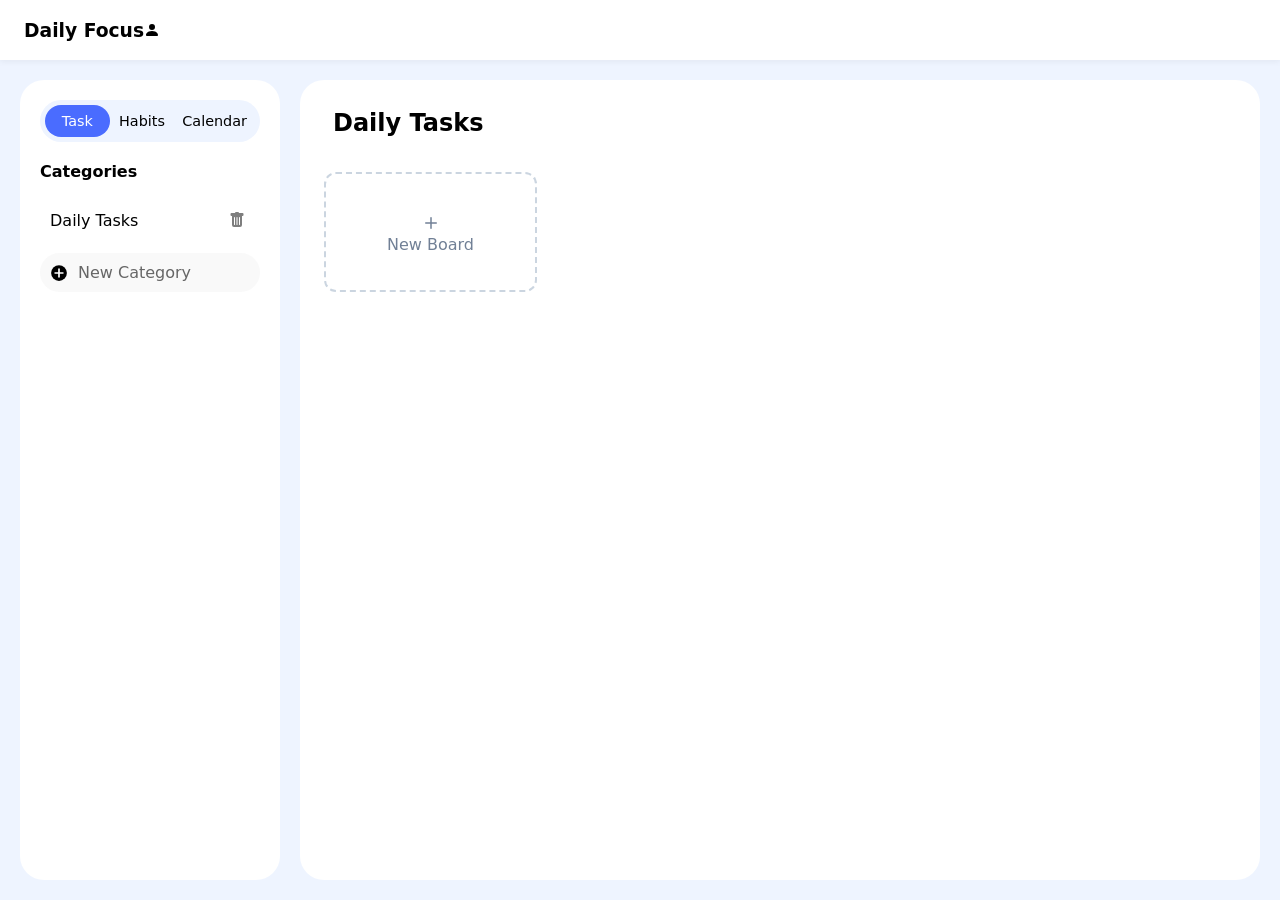
<file: index.html>
<!DOCTYPE html>
<html lang="en">
<head>
    <meta charset="UTF-8">
    <meta name="viewport" content="width=device-width, initial-scale=1.0">
    <title>Daily Focus</title>
    <link rel="stylesheet" href="style.css">
    <link rel="shortcut icon" href="./icon/android-chrome-512x512.png" type="image/x-icon">
</head>
<body>

<header id="top">
    <h3>Daily Focus</h3>
    <svg xmlns="http://www.w3.org/2000/svg" width="16" height="16" fill="currentColor" class="bi bi-person-fill" viewBox="0 0 16 16">
        <path d="M3 14s-1 0-1-1 1-4 6-4 6 3 6 4-1 1-1 1zm5-6a3 3 0 1 0 0-6 3 3 0 0 0 0 6"/>
    </svg>
</header>

<div id="page">
    <div id="row">
        <aside class="bar">
            <div id="barlist">
                <div class="taskorhabit field_txt">
                    <div class="field active" data-mode="task">Task</div>
                    <div class="field" data-mode="habit">Habits</div>
                    <div class="field" data-mode="calendar">Calendar</div>
                </div>
                <div class="mode mode-task">
                    <p class="title">Categories</p>
                    <ul>
                        <li class="category">Daily Tasks</li> 
                        <li class="add"> 
                            <svg id="addCat" xmlns="http://www.w3.org/2000/svg" viewBox="0 0 16 16">
                                <path d="M8 15A7 7 0 1 1 8 1a7 7 0 0 1 0 14"/> <path d="M8 
                                4v8M4 8h8" stroke="currentColor" stroke-width="1.5"/> </svg> New Category 
                        </li> 
                    </ul>     
                </div>
                <div class="mode mode-habit hidden">
                    <p class="title">My Habits</p>
                    <div class="view-toggle">
                        <button id="habitDailyFilter" class="mini-btn active">Daily</button>
                        <button id="habitWeeklyFilter" class="mini-btn">Weekly</button>
                    </div>
                    <ul id="habitSidebarList" class="habit-feed">
                        <li class="add"> 
                            <svg id="addHabit" xmlns="http://www.w3.org/2000/svg" viewBox="0 0 16 16">
                                <path d="M8 15A7 7 0 1 1 8 1a7 7 0 0 1 0 14"/> 
                                <path d="M8 4v8M4 8h8" stroke="currentColor" stroke-width="1.5"/> 
                            </svg> 
                            <span>New Habit</span> </li> 
                    </ul>
                </div>

                

                <div class="mode mode-calendar hidden">
                    <p class="title">Incoming Events</p>
                    <div class="view-toggle">
                        <button id="toggleWeek" class="mini-btn">Week</button>
                        <button id="toggleMonth" class="mini-btn active">Month</button>
                    </div>
                    <ul id="eventSidebarList" class="event-feed"></ul>
                </div>
            </div>

        </aside>


        <main class="right">
            <div id="boardsContainer" class="boards-dashboard">
                <div class="dashboard-header">
                    <h2 id="categoryDisplayTitle" contenteditable="true" spellcheck="false">My Boards</h2>
                </div>
                <div id="boardsList" class="boards-grid">
                    <div class="add-board-card" id="addNewBoardBtn">
                        <svg xmlns="http://www.w3.org/2000/svg" width="24" height="24" fill="currentColor" viewBox="0 0 16 16">
                            <path d="M8 4a.5.5 0 0 1 .5.5v3h3a.5.5 0 0 1 0 1h-3v3a.5.5 0 0 1-1 0v-3h-3a.5.5 0 0 1 0-1h3v-3A.5.5 0 0 1 8 4"/>
                        </svg>
                        <span>New Board</span>
                    </div>
                </div>
            </div>

            <div id="kanbanView" class="hidden">
                <div id="taskHeader" class="head">
                    <div style="display: flex; align-items: center; gap: 15px;">
                        <button id="backToBoards" class="mini-btn" style="cursor:pointer; border:none; background:none;">
                            <svg width="20" height="20" fill="currentColor" viewBox="0 0 16 16"><path d="M15 8a.5.5 0 0 0-.5-.5H2.707l3.147-3.146a.5.5 0 1 0-.708-.708l-4 4a.5.5 0 0 0 0 .708l4 4a.5.5 0 0 0 .708-.708L2.707 8.5H14.5A.5.5 0 0 0 15 8"/></svg>
                        </button>
                        <h1 class="category_name" id="boardTitle" contenteditable="true">Board Name</h1>
                    </div>
                </div>

                <div id="taskMain" class="taskStates">
                    <div class="addStateCondition" onclick="todo.addNewColumnPrompt()">
                        <div class="taskCondition">New List</div>
                        <div class="add-task-trigger">
                            <svg xmlns="http://www.w3.org/2000/svg" width="16" height="16" fill="currentColor" viewBox="0 0 16 16">
                                <path d="M14 1a1 1 0 0 1 1 1v12a1 1 0 0 1-1 1H2a1 1 0 0 1-1-1V2a1 1 0 0 1 1-1zM2 0a2 2 0 0 0-2 2v12a2 2 0 0 0 2 2h12a2 2 0 0 0 2-2V2a2 2 0 0 0-2-2zM8 4a.5.5 0 0 1 .5.5v3h3a.5.5 0 0 1 0 1h-3v3a.5.5 0 0 1-1 0v-3h-3a.5.5 0 0 1 0-1h3v-3A.5.5 0 0 1 8 4"/>
                            </svg>
                        </div>
                    </div>
                </div>
            </div>

            <div id="habitView" class="hidden">
                <div class="head">
                    <h1>Consistency Tracker</h1>
                    <p>Your progress over the last 7 days</p>
                </div>
                <div class="stats-container">
                    <div class="stat-card">
                        <span id="completionRate">0%</span>
                        <label>Today's Completion</label>
                    </div>
                </div>
                <div class="chart-wrapper">
                    <div id="habitChart" class="habit-chart"></div>
                </div>
            </div>

            <div id="calendarView" class="hidden">
                <div class="calendar-header">
                    <button id="prevMonth" class="nav-btn">&lt;</button>
                    <h2 id="calendarTitle">Month Year</h2>
                    <button id="nextMonth" class="nav-btn">&gt;</button>
                </div>
                <div id="calendarGrid" class="calendar-grid"></div>
            </div>
        </main>
    </div>
</div>

<div id="customModal" class="modal hidden">
    <div class="modal-content">
        <div class="modal-header">
            <h2 id="modalTitle">Title</h2>
            <span class="close-modal">&times;</span>
        </div>
        <div class="modal-body">
            <input type="text" id="modalInput" style="width: 100%; padding: 10px; border: 1px solid #ddd; border-radius: 5px;">
        </div>
        <div class="modal-footer">
            <button id="modalCancel" class="mini-btn">Cancel</button>
            <button id="modalConfirm" class="mini-btn active">Confirm</button>
        </div>
    </div>
</div>

<div id="taskModal" class="modal hidden">
    <div class="modal-content task-modal-wide">
        <div class="modal-header">
            <input type="text" id="modalTaskTitle" class="inline-edit-title" placeholder="Task Name">
            <span class="close-modal">&times;</span>
        </div>
        <div class="modal-body">
            <div class="modal-section"><label>Deadline</label><input type="date" id="modalDeadline"></div>
            <div class="modal-section"><label>Description</label><textarea id="modalDesc"></textarea></div>
            <div class="modal-section"><label>Label</label><input type="text" id="modalLabel"></div>
            <div class="modal-section"><label>Checklist</label><div id="modalSubtasks"></div><button class="mini-btn" id="addSubtask">+ Add Item</button></div>
        </div>
        <div class="modal-footer">
            <button id="modalDelete" class="mini-btn danger">Delete Task</button>
            <div class="footer-right">
                <button id="modalCancelTask" class="mini-btn">Cancel</button>
                <button id="modalConfirmTask" class="mini-btn active">Save Task</button>
            </div>
        </div>
    </div>
</div>

<div id="confirmModal" class="modal hidden">
    <div class="modal-content confirm-modal-small">
        <div class="modal-header">
            <h3 id="confirmTitle">Confirm Action</h3>
        </div>
        <div class="modal-body">
            <p id="confirmMessage">Are you sure?</p>
        </div>
        <div class="modal-footer">
            <button id="confirmCancel" class="mini-btn">Cancel</button>
            <button id="confirmExecute" class="mini-btn danger">Confirm</button>
        </div>
    </div>
</div>

<script src="index.js"></script>
</body>
</html>
</file>
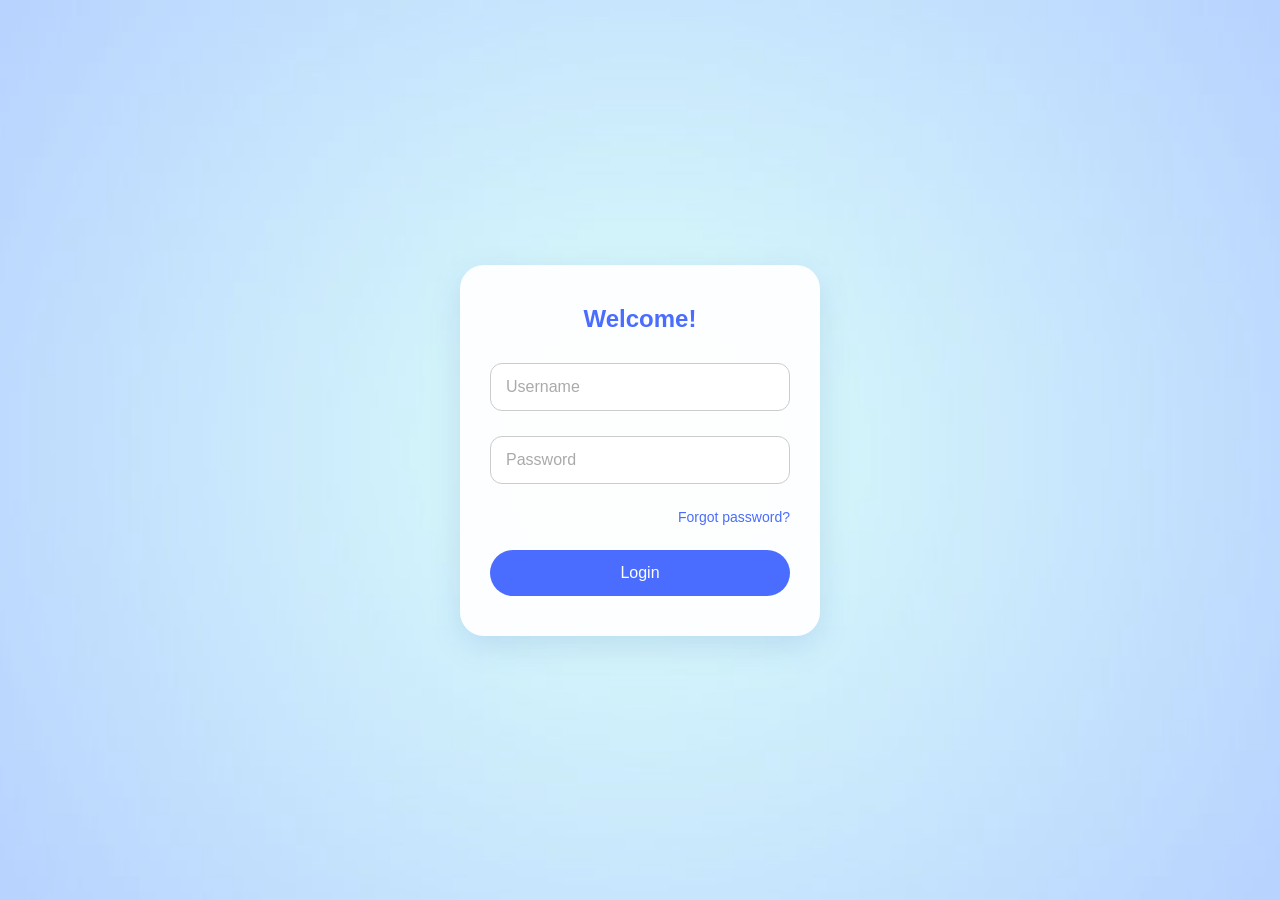
<file: login.html>
<!DOCTYPE html>
<html lang="en">
<head>
  <meta charset="UTF-8">
  <meta name="viewport" content="width=device-width, initial-scale=1.0">
  <title>Planner Login</title>
  <link rel="stylesheet" href="log.css">
</head>
<body>

  <div class="all">
    <div id="overlay">
      <div id="loginBox">
        <h2>Welcome!</h2>
        <form id="userInputs">
          <div class="input-group">
            <input type="text" id="name" placeholder=" " >
            <label for="name">Username</label>
          </div>
          <div class="input-group">
            <input type="password" id="pass" placeholder=" " >
            <label for="pass">Password</label>
          </div>
          <a id="forget" href="#">Forgot password?</a>
          <button type="button" id="submitBtn">Login</button>
        </form>
      </div>
    </div>
  </div>

</body>
</html>
</file>
<file: style.css>
* {
    margin: 0;
    padding: 0;
    box-sizing: border-box;
    font-family: system-ui, sans-serif;
}

body {
    background: #eef4ff;
}

#top {
    height: 60px;
    background: #fff;
    display: flex;
    align-items: center;
    padding: 0 24px;
    box-shadow: 0 2px 6px rgba(0,0,0,0.05);
}

#row {
    display: flex;
    min-height: calc(100vh - 60px);
    gap: 20px;
    padding: 20px;
}

.bar {
    width: 260px;
}

#barlist {
    background: #fff;
    border-radius: 24px;
    padding: 20px;
    height: 100%;
    overflow-y: auto;
}

#barlist .title {
    font-weight: 600;
    margin-bottom: 16px;
}

#barlist ul {
    list-style: none;
    display: flex;
    flex-direction: column;
    gap: 10px;
}

.taskorhabit {
    display: flex;
    background: #eef4ff;
    border-radius: 24px;
    padding: 5px;
    margin-bottom: 20px;
}

.field {
    flex: 1;
    text-align: center;
    padding: 8px;
    border-radius: 20px;
    cursor: pointer;
    font-size: 0.9rem;
    transition: 0.3s;
}

.field.active { background: #4a6cff; color: white; }

#addHabit {
    color: white;
}

.taskorhabit::-webkit-scrollbar {
    display: none;
}


.field_txt {
    text-align: center;
}



.mode.hidden {
    display: none;
}

.category {
    padding: 10px 14px;
    border-radius: 14px;
    cursor: pointer;
}

.category:hover {
    background: #f1f6ff;
}

.add {
    display: flex;
    align-items: center;
    gap: 8px;
    padding: 10px 14px;
    border-radius: 20px;
    background: rgba(229, 229, 229, 0.25);
    cursor: pointer;
}

.task.completed span {
    text-decoration: line-through;
    color: gray;
}


#addTaskBtn {
    width: 30px;
    height: 30px;
    color: #fff;
    cursor: pointer;

}

#tasks {
    position: relative;
}

.addtasks {
    display: flex;
    position: absolute;
    flex: 1;
    bottom: 0;
    padding-bottom: 0ch;
    margin-bottom: 0%;
}

#addCat {
    width: 18px;
    height: 18px;
    color: #fff;
}

.checkbox {
    cursor: pointer;
}

.deleteCat {
    float: right;
}

.editCat{
    cursor: pointer;
}

.right {
    flex: 1;
    background: #fff;
    border-radius: 24px;
    padding: 24px;
    overflow-y: auto;
}

.head {
    display: flex;
    flex-direction: column;
    gap: 14px;
    margin-bottom: 24px;
}

.head input {
    padding: 12px;
    border-radius: 12px;
    border: 1px solid #cfdfff;
    font-size: 15px;
}

.task-list {
    list-style: none;
    display: flex;
    flex-direction: column;
    gap: 12px;
    overflow-y: auto;
}

.task {
    display: flex;
    align-items: center;
    gap: 10px;
    padding: 14px;
    border-radius: 16px;
    background: #f8fbff;
}

.taskStates {
    display: flex;
    gap: 20px;
    height: calc(100vh - 200px);
    overflow-x: auto;
    padding-bottom: 10px;

}

.stateCondition {
    flex: 1;
    min-width: 280px;
    background: #eef4ff;
    border-radius: 16px;
    padding: 20px;
    display: flex;
    flex-direction: column;
    border: 1px solid #eef4ff;
    box-shadow: 0 4px 15px rgba(0,0,0,0.05);

}

.calendar-grid {
    display: grid;
    grid-template-columns: repeat(7, 1fr);
    border: 1px solid #eef4ff;
    background-color: #eef4ff;
    gap: 1px;
    border-radius: 12px;
    overflow: hidden;
}

.day {
    background: #fff;
    min-height: 100px;
    padding: 8px;
    transition: 0.2s;
}

.day:hover { background: #f8fbff; }

.day-number { font-weight: 600; color: #4a6cff; margin-bottom: 5px; }

.event-pill {
    background: #4a6cff;
    color: white;
    font-size: 11px;
    padding: 2px 6px;
    border-radius: 4px;
    margin-bottom: 3px;
    cursor: pointer;
    white-space: nowrap;
    overflow: hidden;
    text-overflow: ellipsis;
}

.mini-btn {
    padding: 4px 10px;
    border-radius: 10px;
    border: none;
    font-size: 12px;
    cursor: pointer;
    background: #eef4ff;
}

.mini-btn.active { background: #4a6cff; color: white; }

.event-feed li {
    font-size: 13px;
    padding: 8px;
    border-left: 3px solid #4a6cff;
    background: #f8fbff;
    margin-bottom: 8px;
    border-radius: 0 8px 8px 0;
}

.hidden {
    display: none !important;
}

#calendarView {
    width: 100%;
    height: 100%;
    display: flex;
    flex-direction: column;
}

.calendar-header {
    display: flex;
    justify-content: space-between;
    align-items: center;
    margin-bottom: 20px;
}

.nav-btn {
    background: #f0f4ff;
    border: none;
    padding: 8px 16px;
    border-radius: 8px;
    cursor: pointer;
    font-weight: bold;
}

#habitView {
    padding: 20px;
    animation: fadeIn 0.3s ease;
}

.chart-wrapper {
    background: white;
    padding: 30px;
    border-radius: 20px;
    box-shadow: 0 4px 15px rgba(0,0,0,0.05);
    margin-top: 20px;
}

.habit-chart {
    display: flex;
    align-items: flex-end;
    justify-content: space-between;
    height: 300px; 
    gap: 15px;
}

.chart-bar-group {
    flex: 1;
    display: flex;
    flex-direction: column;
    align-items: center;
    height: 100%;
}

.bar-container {
    width: 100%;
    height: 100%;
    background: #f0f4ff;
    border-radius: 10px;
    display: flex;
    align-items: flex-end;
    overflow: hidden;
}

.bar-fill {
    width: 100%;
    background: linear-gradient(to top, #4a6cff, #6e8aff);
    transition: height 0.5s cubic-bezier(0.175, 0.885, 0.32, 1.275);
    position: relative;
}

.percentage-tooltip {
    position: absolute;
    top: -25px;
    width: 100%;
    text-align: center;
    font-size: 10px;
    font-weight: bold;
    color: #4a6cff;
}

.stat-card {
    background: #4a6cff;
    color: white;
    padding: 20px;
    border-radius: 15px;
    display: inline-block;
    margin-bottom: 20px;
}

.stat-card span {
    display: block;
    font-size: 24px;
    font-weight: bold;
}

.category {
    display: flex;
    justify-content: space-between;
    align-items: center;
    padding: 10px;
    cursor: pointer;
}

.deleteCat {
    cursor: pointer;
    display: flex;
    align-items: center;
    padding: 5px;
}

.deleteCat:hover {
    background-color: rgba(36, 35, 35, 0.1);
    border-radius: 4px;
}

.add {
    display: flex;
    align-items: center;
    gap: 10px;
    padding: 10px;
    cursor: pointer;
    color: #666;
}

.view-toggle{
    padding-bottom: 16px;
}

.add svg {
    width: 20px;
    height: 20px;
}

.deleteCat {
    opacity: 0.5;
    transition: opacity 0.2s;
    cursor: pointer;
}

.deleteCat:hover {
    opacity: 1;
    color: #ff4d4d;
}

.modal {
    position: fixed;
    top: 0; left: 0;
    width: 100%; height: 100%;
    background: rgba(0, 0, 0, 0.4);
    backdrop-filter: blur(4px);
    display: flex;
    justify-content: center;
    align-items: center;
    z-index: 2000;
}

.modal.hidden { display: none; }

.modal-content {
    background: white;
    padding: 24px;
    border-radius: 16px;
    width: 90%;
    max-width: 350px;
    box-shadow: 0 10px 30px rgba(0,0,0,0.2);
    animation: modalSlide 0.3s ease-out;
}

@keyframes modalSlide {
    from { transform: translateY(20px); opacity: 0; }
    to { transform: translateY(0); opacity: 1; }
}

.modal-header {
    display: flex;
    justify-content: space-between;
    align-items: center;
    margin-bottom: 20px;
}

.modal-header h2 { font-size: 1.2rem; margin: 0; }

.close-modal { cursor: pointer; font-size: 1.5rem; color: #888; }

#modalInput {
    width: 100%;
    padding: 12px;
    border: 1px solid #eee;
    border-radius: 8px;
    margin-bottom: 20px;
    font-size: 1rem;
    outline: none;
}

#modalInput:focus { border-color: #555; }

.modal-footer {
    display: flex;
    justify-content: flex-end;
    gap: 12px;
}

.taskStates {
    display: flex;
    gap: 20px;
    height: 100%;
    overflow-x: auto;
}

.stateCondition {
    flex: 1;
    min-width: 280px;
    background: #f4f7ff;
    border-radius: 20px;
    padding: 15px;
    display: flex;
    flex-direction: column;
    border: 2px dashed transparent;
    transition: background 0.3s, border-color 0.3s;
}

.stateCondition.drag-over {
    background: #e0e8ff;
    border-color: #4a6cff;
}

.taskCondition {
    font-weight: 700;
    font-size: 1.1rem;
    margin-bottom: 15px;
    color: #4a6cff;
    padding-left: 5px;
}

.task-list {
    flex: 1;
    min-height: 50px; 
}

.task {
    cursor: grab;
    margin-bottom: 10px;
    user-select: none;
}

.task:active { cursor: grabbing; }

.add-task-trigger {
    margin-top: auto;
    padding: 10px;
    display: flex;
    justify-content: center;
    cursor: pointer;
    color: #4a6cff;
    opacity: 0.6;
    transition: 0.2s;
}


.add-task-trigger:hover { opacity: 1; transform: scale(1.1); }

.task.dragging {
    cursor: grabbing;
    background: #fff;
    box-shadow: 0 5px 15px rgba(0,0,0,0.1);
}

.task .checkbox {
    opacity: 0;
    transition: opacity 0.2s ease;
}

.task:hover .checkbox {
    opacity: 1;
}

.task-modal-wide {
    max-width: 500px;
    width: 95%;
}

.inline-edit-title {
    font-size: 1.4rem;
    font-weight: 700;
    border: none;
    border-bottom: 2px solid transparent;
    width: 100%;
    outline: none;
    padding: 4px 0;
}

.inline-edit-title:focus {
    border-bottom-color: #4a6cff;
}

.modal-section {
    margin-bottom: 20px;
}

.modal-section label {
    display: block;
    font-size: 0.8rem;
    font-weight: 700;
    color: #888;
    text-transform: uppercase;
    margin-bottom: 8px;
}

textarea {
    width: 100%;
    min-height: 80px;
    padding: 10px;
    border-radius: 8px;
    border: 1px solid #ddd;
    resize: vertical;
}

.danger {
    background: #ff4d4d15 !important;
    color: #ff4d4d !important;
}

.subtask-item {
    display: flex;
    align-items: center;
    gap: 10px;
    margin-bottom: 5px;
}

.task .task-checkbox {
    opacity: 0;
    transition: opacity 0.2s ease;
    cursor: pointer;
    margin-right: 10px;
}

.task:hover .task-checkbox {
    opacity: 1;
}

.task {
    display: flex;
    align-items: center;
    padding: 10px;
    background: white;
    margin-bottom: 8px;
    border-radius: 6px;
    justify-content: space-between; 
    padding: 10px;
    gap: 12px;
    cursor: pointer;
    transition: transform 0.1s;
    box-shadow: 0 2px 4px rgba(0,0,0,0.05);
}

.task-main {
    display: flex;
    align-items: center;
    gap: 8px;
    flex: 1; 
}

.task:hover {
    transform: translateY(-2px);
    box-shadow: 0 4px 8px rgba(0,0,0,0.1);
}

.task.completed .task-text {
    text-decoration: line-through;
    color: #aaa;
}

.task-label {
    margin-left: auto;
    background: #f0f0f0;
    font-size: 10px;
    padding: 2px 6px;
    border-radius: 4px;
    color: #666;
}

.danger {
    background: #ffe5e5 !important;
    color: #ff4d4d !important;
}

.mini-btn.active {
    background: #4a6cff;
    color: white;
}

.task-right-side {
    display: flex;
    align-items: center;
    gap: 6px;
}

.deadline-badge {
    font-size: 0.7rem;
    padding: 2px 6px;
    border-radius: 4px;
    font-weight: bold;
    white-space: nowrap;
}

.deadline-badge.on-time { background: #e0f2f1; color: #00796b; }    
.deadline-badge.due-soon { background: #fff3e0; color: #ef6c00; }   
.deadline-badge.due-today { background: #ffebee; color: #c62828; }  
.deadline-badge.overdue { background: #212121; color: #ffffff; }    

.completed .deadline-badge {
    opacity: 0.5;
    background: #eee;
    color: #888;
}

.addStateCondition {
    flex: 1;
    min-width: 280px;
    background: #eef4ff;
    border-radius: 16px;
    padding: 20px;
    display: flex;
    flex-direction: column;
    border: 1px solid #eef4ff;
    box-shadow: 0 4px 15px rgba(0,0,0,0.05);
}

.taskStates::-webkit-scrollbar {
    height: 8px;
}
.taskStates::-webkit-scrollbar-thumb {
    background: #cfdfff;
    border-radius: 10px;
}

.addTaskConditionBtn {
    width: 60px;
    height: 60px;
}

#plusSign {
    height: 100%;
    width: 100%;
    align-items: center;
    align-content: center;  
}

.taskCondition[contenteditable="true"] {
    padding: 2px 5px;
    border-radius: 4px;
    transition: background 0.2s;
    outline: none;
    min-width: 50px;
}

.taskCondition[contenteditable="true"]:hover {
    background: rgba(0, 0, 0, 0.05); 
}

.taskCondition[contenteditable="true"]:focus {
    background: white;
    box-shadow: 0 0 0 2px var(--primary-color, #4a90e2);
    color: black;
}

[data-theme="dark"] .taskCondition[contenteditable="true"]:focus {
    background: #333;
    color: white;
}

.taskCondition[contenteditable="true"] {
    outline: none;
    padding: 2px 4px;
    border-radius: 4px;
    transition: background 0.2s;
    cursor: text;
}

.taskCondition[contenteditable="true"]:hover {
    background: rgba(0, 0, 0, 0.05);
}

.taskCondition[contenteditable="true"]:focus {
    background: #fff;
    box-shadow: 0 0 0 2px #cfdfff;
}

.boards-grid {
    display: grid;
    grid-template-columns: repeat(4, 1fr); /* Force 4 boards per row */
    gap: 20px;
    padding: 10px 0;
}

.board-card {
    height: 120px;
    background: #4a6cff;
    color: white;
    border-radius: 12px;
    padding: 15px;
    cursor: pointer;
    position: relative;
    transition: transform 0.2s, background 0.2s;
}

.board-card:hover {
    background: #3a5ceb;
    transform: translateY(-5px);
}

.delete-board-btn {
    position: absolute;
    top: 5px;
    right: 10px;
    font-size: 20px;
    color: rgba(255,255,255,0.7);
}

.delete-board-btn:hover { color: white; }

/* The "Plus" card */
.add-board-card {
    height: 120px;
    border: 2px dashed #cbd5e0;
    border-radius: 12px;
    display: flex;
    flex-direction: column;
    align-items: center;
    justify-content: center;
    color: #718096;
    cursor: pointer;
}

#backToBoards {
    margin-right: 15px;
    background: #f0f4ff;
    color: #4a6cff;
}

.board-card {
    position: relative;
    padding: 20px;
    background: #4a6cff;
    color: white;
    border-radius: 8px;
    cursor: pointer;
    transition: background 0.2s;
}

.board-card:hover {
    background: #3a5ceb;
}

.delete-board-btn {
    position: absolute;
    top: 10px;
    right: 10px;
    opacity: 0; /* Hidden by default */
    padding: 5px;
    border-radius: 4px;
    transition: opacity 0.2s, background 0.2s;
    display: flex;
    align-items: center;
    justify-content: center;
}

.board-card:hover .delete-board-btn {
    opacity: 1; /* Shows on hover */
}

.delete-board-btn:hover {
    background: rgba(255, 255, 255, 0.2);
    color: #ff4d4d;
}

#categoryDisplayTitle {
    display: inline-block;
    cursor: text;
    padding: 4px 8px;
    margin-bottom: 20px;
    border-radius: 4px;
    transition: background 0.2s;
    border: 1px solid transparent;
}

#categoryDisplayTitle:hover {
    background: rgba(0, 0, 0, 0.03);
}

#categoryDisplayTitle:focus {
    background: white;
    outline: none;
    border: 1px solid #4a6cff; /* Match your blue theme */
    box-shadow: 0 0 0 3px rgba(74, 108, 255, 0.1);
}


@media (max-width: 600px) {
    .day { min-height: 60px; font-size: 10px; }
    .event-pill { font-size: 9px; }
}

@media (max-width: 768px) {
    #row {
        flex-direction: column;
    }

    .taskStates{
        flex-direction: column;
    }

    .bar {
        width: 100%;
    }

    .right {
        width: 100%;
    }
}
</file>
<file: log.css>
* {
  margin: 0;
  padding: 0;
  box-sizing: border-box;
  font-family: 'Segoe UI', Tahoma, Geneva, Verdana, sans-serif;
}

body, html {
  height: 100%;
}

.all {
  width: 100%;
  height: 100vh;
  background-image: url("p4.jpg");
  background-repeat: no-repeat;
  background-size: cover;
  background-position: center;
  display: flex;
  justify-content: center;
  align-items: center;
}

#overlay {
  width: 100%;
  height: 100%;
  background-color: rgba(255,255,255,0.3); /* soft overlay */
  display: flex;
  justify-content: center;
  align-items: center;
}

#loginBox {
  background-color: rgba(255,255,255,0.95);
  border-radius: 24px;
  box-shadow: 0 10px 30px rgba(80, 120, 200, 0.18);
  padding: 40px 30px;
  width: 100%;
  max-width: 360px;
  text-align: center;
}

#loginBox h2 {
  margin-bottom: 30px;
  color: #4a6cff;
}

.input-group {
  position: relative;
  margin-bottom: 25px;
  width: 100%;
}

.input-group input {
  width: 100%;
  padding: 14px 12px;
  font-size: 16px;
  border: 1px solid #ccc;
  border-radius: 12px;
  outline: none;
  background: white;
}

.input-group label {
  position: absolute;
  top: 50%;
  left: 12px;
  transform: translateY(-50%);
  color: #aaa;
  font-size: 16px;
  pointer-events: none;
  transition: all 0.2s ease;
  background: white;
  padding: 0 4px;
}

.input-group input:focus + label,
.input-group input:not(:placeholder-shown) + label {
  top: -10px;
  left: 10px;
  font-size: 12px;
  color: #4a6cff;
}

#forget {
  display: block;
  text-align: right;
  margin-bottom: 25px;
  font-size: 14px;
  color: #4a6cff;
  text-decoration: none;
}

#forget:hover {
  text-decoration: underline;
}

#submitBtn {
  width: 100%;
  padding: 14px;
  font-size: 16px;
  border-radius: 24px;
  border: none;
  background-color: #4a6cff;
  color: white;
  cursor: pointer;
  transition: all 0.2s ease;
}

#submitBtn:hover {
  background-color: #3b53e0;
}

/* RESPONSIVE */
@media (max-width: 480px) {
  #loginBox {
    padding: 30px 20px;
  }

  .input-group input {
    padding: 12px 10px;
  }

  #submitBtn {
    padding: 12px;
    font-size: 15px;
  }
}
</file>
